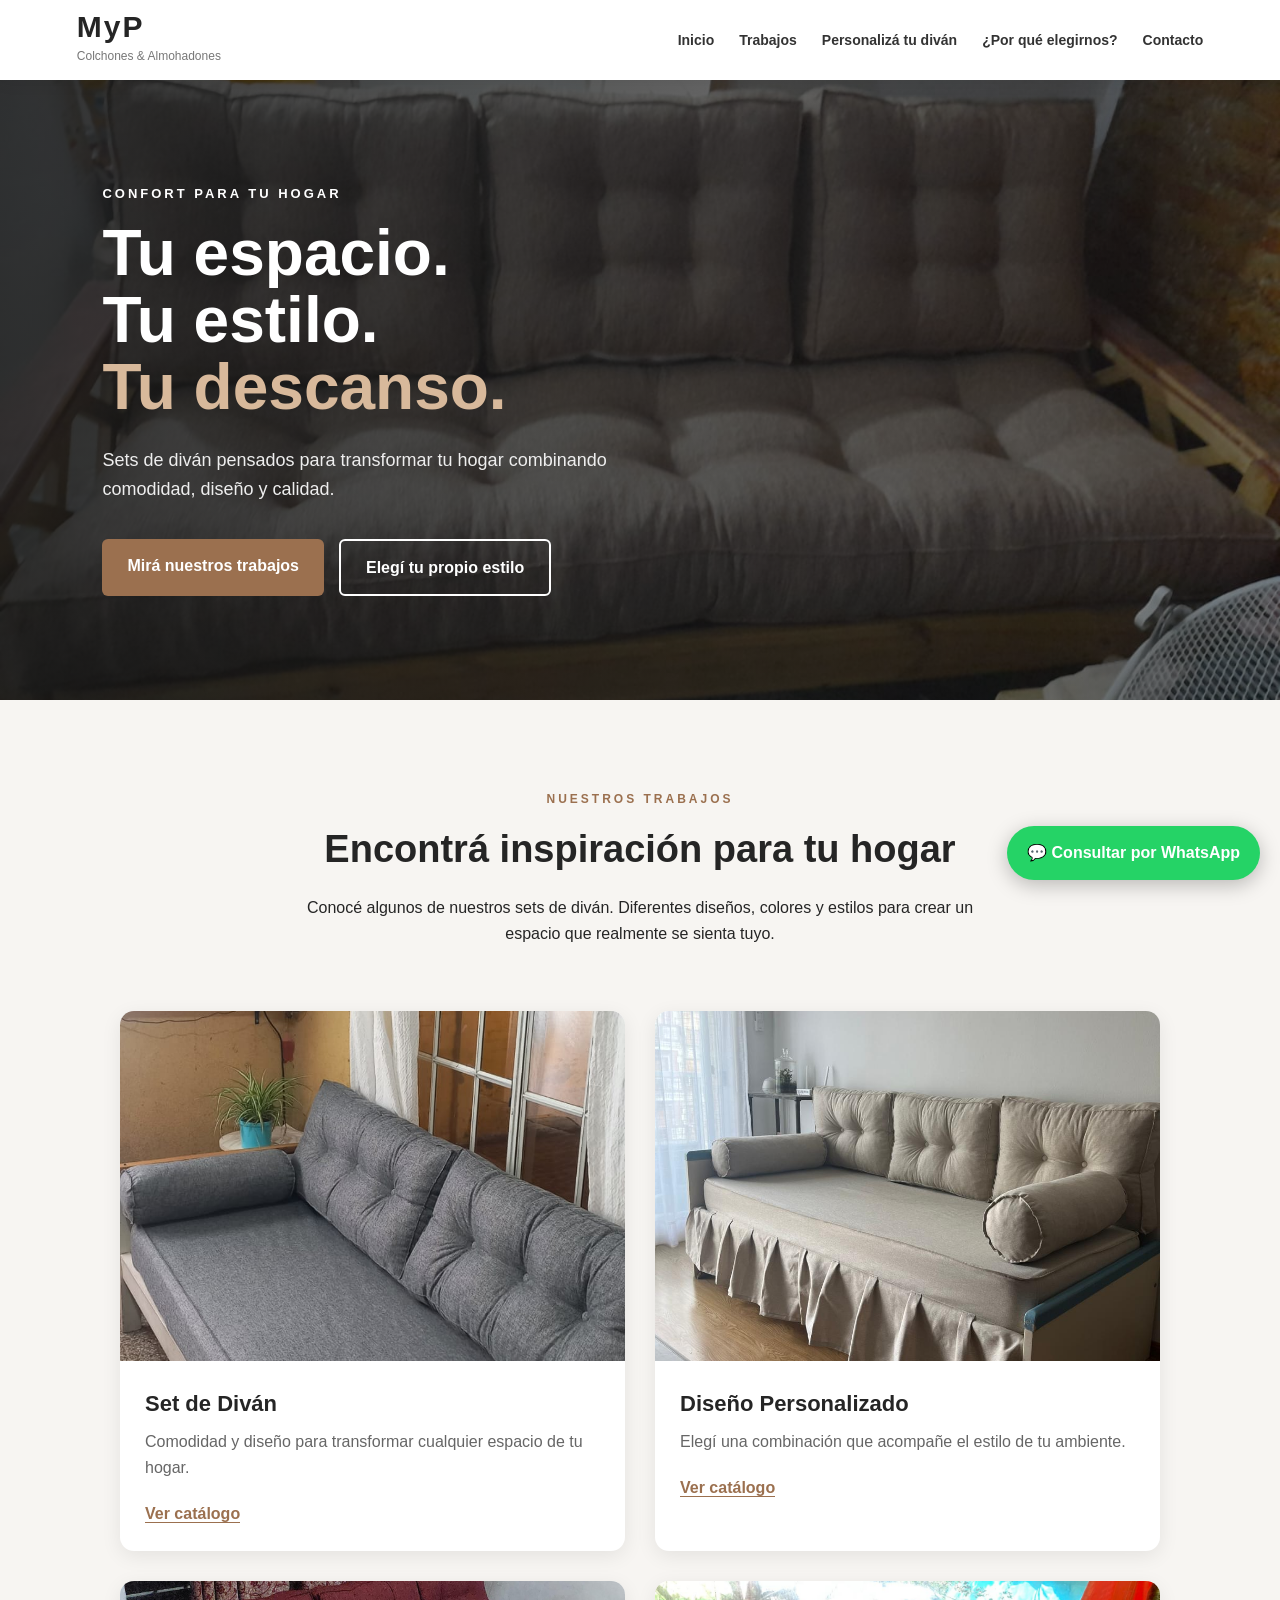
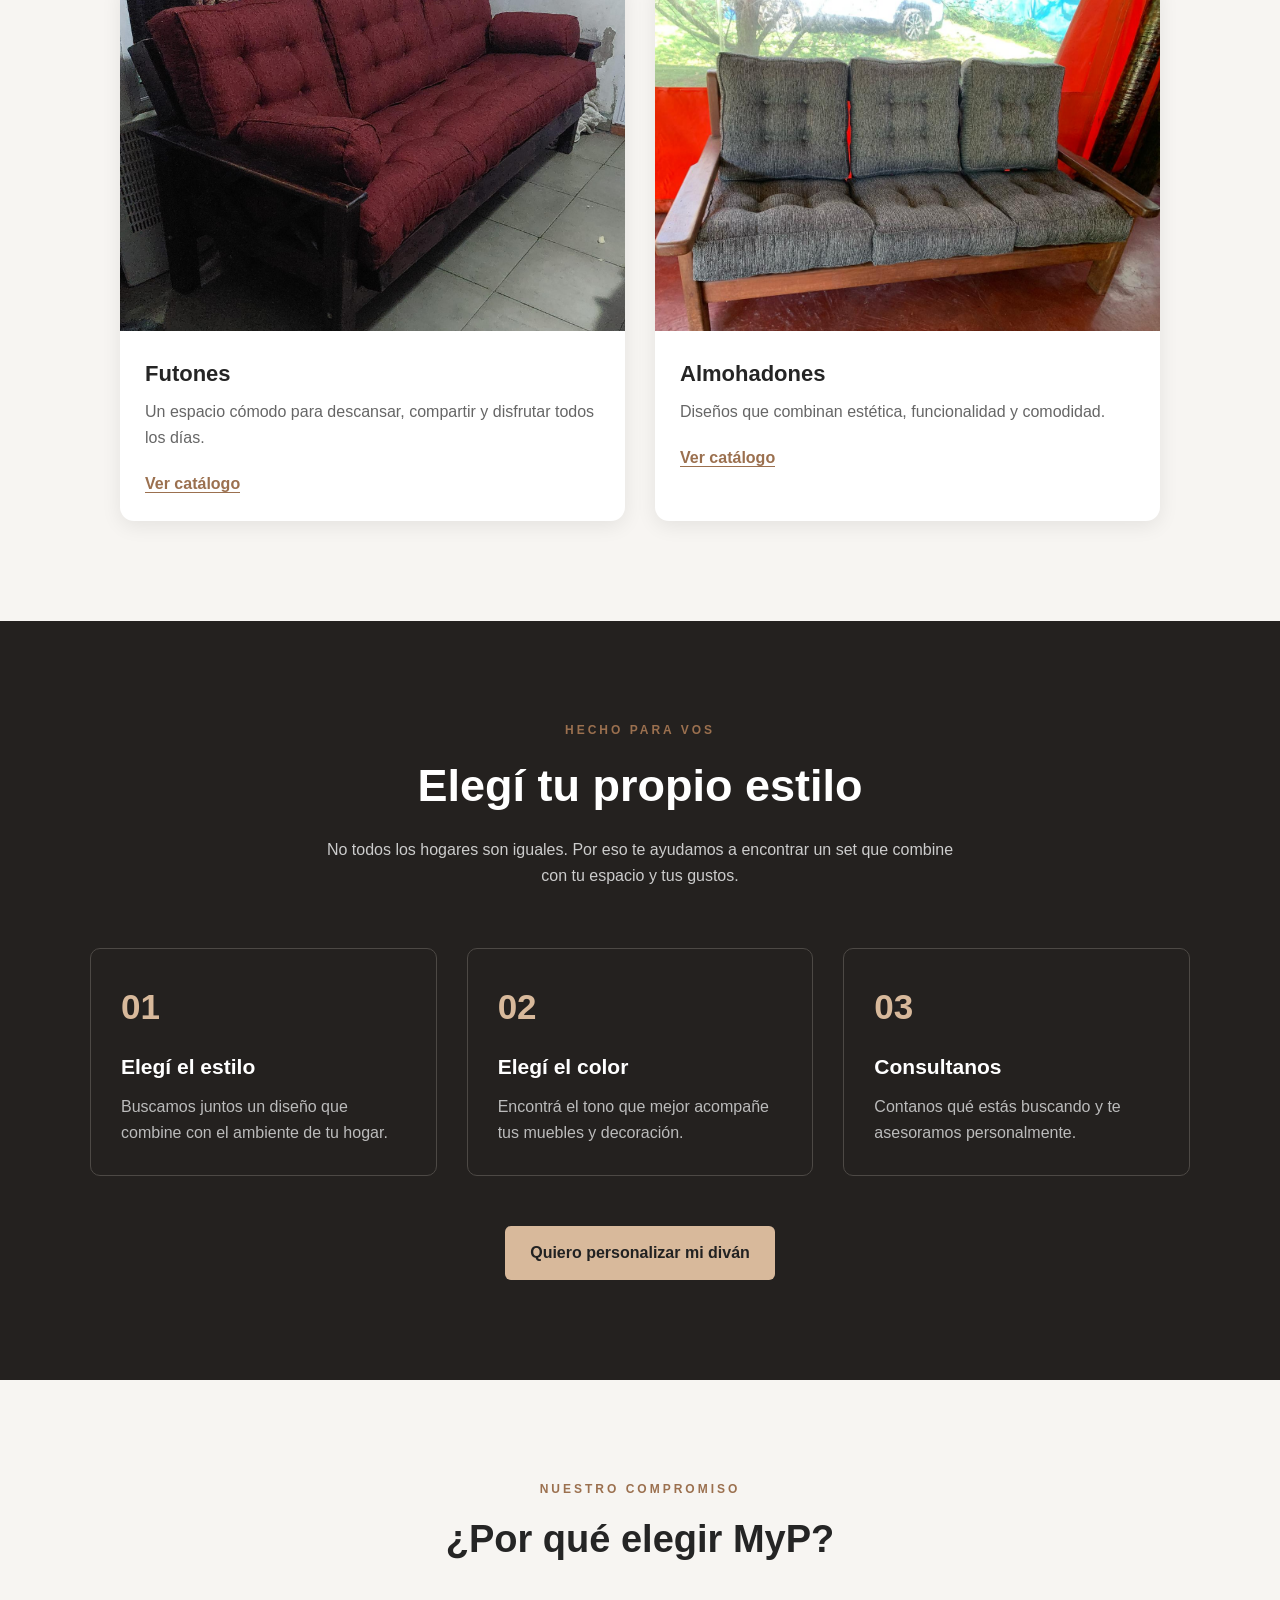
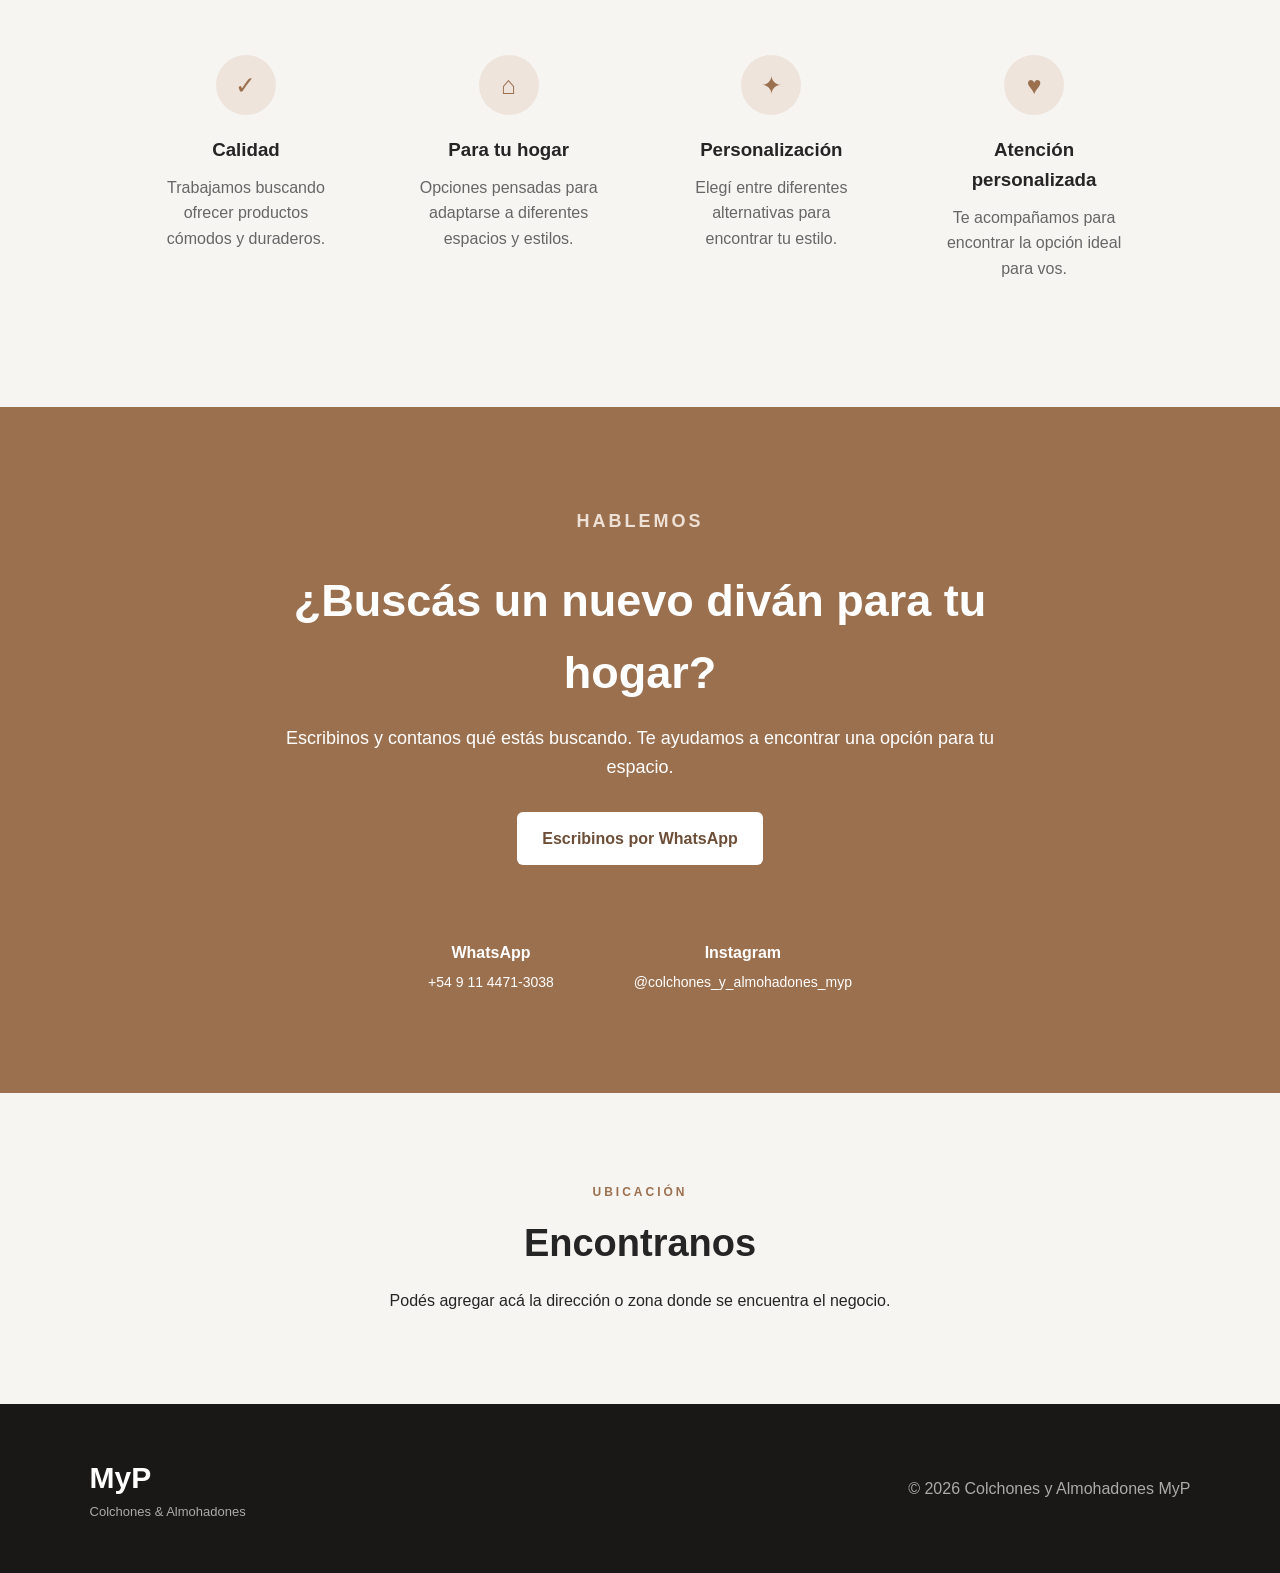
<file: index.html>
<!DOCTYPE html>
<html lang="es">

<head>
    <meta charset="UTF-8">
    <meta name="viewport" content="width=device-width, initial-scale=1.0">

    <title>Colchones y Almohadones MyP</title>

    <link rel="stylesheet" href="css/styles.css">
</head>

<body>

    <!-- =========================
         MENÚ
    ========================== -->

    <header class="header">

        <div class="logo">
            <h1>MyP</h1>
            <span>Colchones & Almohadones</span>
        </div>

        <nav class="menu">
            <a href="#inicio">Inicio</a>
            <a href="#productos">Trabajos</a>
            <a href="#personalizado">Personalizá tu diván</a>
            <a href="#nosotros">¿Por qué elegirnos?</a>
            <a href="#contacto">Contacto</a>
        </nav>

    </header>


    <!-- =========================
         PORTADA
    ========================== -->

    <section id="inicio" class="hero">

        <div class="hero-contenido">

            <p class="hero-etiqueta">CONFORT PARA TU HOGAR</p>

            <h2>
                Tu espacio.<br>
                Tu estilo.<br>
                <span>Tu descanso.</span>
            </h2>

            <p class="hero-texto">
                Sets de diván pensados para transformar tu hogar
                combinando comodidad, diseño y calidad.
            </p>

            <div class="botones">

                <a href="#productos" class="btn">
                    Mirá nuestros trabajos
                </a>

                <a href="#personalizado" class="btn btn-secundario">
                    Elegí tu propio estilo
                </a>

            </div>

        </div>

    </section>


    <!-- =========================
         INTRODUCCIÓN
    ========================== -->

    <section class="introduccion">

        <p class="subtitulo">NUESTROS TRABAJOS</p>

        <h2>Encontrá inspiración para tu hogar</h2>

        <p>
            Conocé algunos de nuestros sets de diván.
            Diferentes diseños, colores y estilos para crear
            un espacio que realmente se sienta tuyo.
        </p>

    </section>


    <!-- =========================
         PRODUCTOS
    ========================== -->

    <section id="productos" class="productos">

        <article class="card">

            <img
                src="img/14.jpeg"
                alt="Set de diván realizado por Colchones y Almohadones MyP"
            >

            <div class="card-contenido">

                <h3>Set de Diván</h3>

                <p>
                    Comodidad y diseño para transformar
                    cualquier espacio de tu hogar.
                </p>

                <a href="catalogo-divan.html" class="consultar">
                    Ver catálogo
                </a>
            </div>

        </article>


        <article class="card">

            <img
                src="img/12.jpeg"
                alt="Set de diván personalizado"
            >

            <div class="card-contenido">

                <h3>Diseño Personalizado</h3>

                <p>
                    Elegí una combinación que acompañe
                    el estilo de tu ambiente.
                </p>

                <a href="catalogo-personalizado.html" class="consultar">
                    Ver catálogo
                </a>

            </div>

        </article>


        <article class="card">

            <img
                src="img/20.jpeg"
                alt="Diván para living"
            >

            <div class="card-contenido">

                <h3>Futones</h3>

                <p>
                    Un espacio cómodo para descansar,
                    compartir y disfrutar todos los días.
                </p>

                <a href="catalogo-confort.html" class="consultar">
                    Ver catálogo
                </a>

            </div>

        </article>


        <article class="card">

            <img
                src="img/21.jpeg"
                alt="Diván moderno"
            >

            <div class="card-contenido">

                <h3>Almohadones</h3>

                <p>
                    Diseños que combinan estética,
                    funcionalidad y comodidad.
                </p>

                <a href="catalogo-moderno.html" class="consultar">
                    Ver catálogo
                </a>

            </div>

        </article>

    </section>


    <!-- =========================
         PERSONALIZACIÓN
    ========================== -->

    <section id="personalizado" class="personalizado">

        <div class="personalizado-contenido">

            <p class="subtitulo">HECHO PARA VOS</p>

            <h2>Elegí tu propio estilo</h2>

            <p class="personalizado-descripcion">
                No todos los hogares son iguales.
                Por eso te ayudamos a encontrar un set
                que combine con tu espacio y tus gustos.
            </p>


            <div class="opciones">

                <div class="opcion">
                    <span>01</span>
                    <h3>Elegí el estilo</h3>
                    <p>
                        Buscamos juntos un diseño que combine
                        con el ambiente de tu hogar.
                    </p>
                </div>


                <div class="opcion">
                    <span>02</span>
                    <h3>Elegí el color</h3>
                    <p>
                        Encontrá el tono que mejor acompañe
                        tus muebles y decoración.
                    </p>
                </div>


                <div class="opcion">
                    <span>03</span>
                    <h3>Consultanos</h3>
                    <p>
                        Contanos qué estás buscando y
                        te asesoramos personalmente.
                    </p>
                </div>

            </div>


            <a
                href="https://wa.me/5491144713038?text=Hola,%20quisiera%20consultarte%20sobre%20las%20opciones%20para%20personalizar%20mi%20set%20de%20divan"
                target="_blank"
                rel="noopener noreferrer"
                class="btn btn-personalizar"
            >
                Quiero personalizar mi diván
            </a>

        </div>

    </section>


    <!-- =========================
         POR QUÉ ELEGIRNOS
    ========================== -->

    <section id="nosotros" class="nosotros">

        <div class="titulo-seccion">

            <p class="subtitulo">NUESTRO COMPROMISO</p>

            <h2>¿Por qué elegir MyP?</h2>

        </div>


        <div class="ventajas">

            <div class="ventaja">

                <div class="icono">✓</div>

                <h3>Calidad</h3>

                <p>
                    Trabajamos buscando ofrecer productos
                    cómodos y duraderos.
                </p>

            </div>


            <div class="ventaja">

                <div class="icono">⌂</div>

                <h3>Para tu hogar</h3>

                <p>
                    Opciones pensadas para adaptarse
                    a diferentes espacios y estilos.
                </p>

            </div>


            <div class="ventaja">

                <div class="icono">✦</div>

                <h3>Personalización</h3>

                <p>
                    Elegí entre diferentes alternativas
                    para encontrar tu estilo.
                </p>

            </div>


            <div class="ventaja">

                <div class="icono">♥</div>

                <h3>Atención personalizada</h3>

                <p>
                    Te acompañamos para encontrar
                    la opción ideal para vos.
                </p>

            </div>

        </div>

    </section>


    <!-- =========================
         CONTACTO
    ========================== -->

    <section id="contacto" class="contacto">

        <div class="contacto-contenido">

            <p class="subtitulo subtitulo-claro">
                HABLEMOS
            </p>

            <h2>¿Buscás un nuevo diván para tu hogar?</h2>

            <p>
                Escribinos y contanos qué estás buscando.
                Te ayudamos a encontrar una opción para tu espacio.
            </p>


            <a
                href="https://wa.me/5491144713038?text=Hola,%20quisiera%20consultarte%20acerca%20de%20un%20set%20de%20divan%20para%20mi%20hogar"
                target="_blank"
                rel="noopener noreferrer"
                class="btn btn-contacto"
            >
                Escribinos por WhatsApp
            </a>


            <div class="datos-contacto">

                <div>
                    <strong>WhatsApp</strong>
                    <p>+54 9 11 4471-3038</p>
                </div>

                <div>
                    <strong>Instagram</strong>
                    <p>@colchones_y_almohadones_myp</p>
                </div>

            </div>

        </div>

    </section>


    <!-- =========================
         UBICACIÓN
    ========================== -->

    <section class="ubicacion">

        <p class="subtitulo">UBICACIÓN</p>

        <h2>Encontranos</h2>

        <p>
            Podés agregar acá la dirección o zona
            donde se encuentra el negocio.
        </p>

        <!--
        Cuando tengamos la dirección podemos
        colocar acá el mapa de Google Maps.
        -->

    </section>


    <!-- =========================
         PIE DE PÁGINA
    ========================== -->

    <footer>

        <div class="footer-logo">

            <h2>MyP</h2>

            <p>Colchones & Almohadones</p>

        </div>

        <p>
            © 2026 Colchones y Almohadones MyP
        </p>

    </footer>


    <!-- =========================
         WHATSAPP FLOTANTE
    ========================== -->

    <a
        href="https://wa.me/5491144713038?text=Hola,%20quisiera%20consultarte%20acerca%20de%20un%20set%20de%20divan%20para%20mi%20hogar"
        target="_blank"
        rel="noopener noreferrer"
        class="whatsapp"
    >
        💬 Consultar por WhatsApp
    </a>


</body>

</html>
</file>
<file: css/styles.css>
/* =========================
   CONFIGURACIÓN GENERAL
========================= */

* {
    margin: 0;
    padding: 0;
    box-sizing: border-box;
}

html {
    scroll-behavior: smooth;
}

body {
    font-family: Arial, Helvetica, sans-serif;
    background: #f7f5f2;
    color: #252525;
    line-height: 1.6;
}

section {
    scroll-margin-top: 90px;
}


/* =========================
   HEADER
========================= */

.header {
    min-height: 80px;
    padding: 12px 6%;

    display: flex;
    justify-content: space-between;
    align-items: center;

    background: rgba(255, 255, 255, 0.97);

    position: sticky;
    top: 0;
    z-index: 1000;

    box-shadow: 0 2px 15px rgba(0, 0, 0, 0.08);
}


.logo h1 {
    font-size: 30px;
    line-height: 1;
    letter-spacing: 2px;
}

.logo span {
    font-size: 12px;
    color: #777;
}


.menu {
    display: flex;
    align-items: center;
    gap: 25px;
}

.menu a {
    color: #333;
    text-decoration: none;
    font-size: 14px;
    font-weight: bold;
    transition: 0.3s;
}

.menu a:hover {
    color: #9b704f;
}


/* =========================
   HERO
========================= */

.hero {
    min-height: 620px;

    display: flex;
    align-items: center;

    padding: 80px 8%;

    background:
        linear-gradient(
            90deg,
            rgba(20,20,20,.85),
            rgba(20,20,20,.50)
        ),
        url("../img/Portada.jpeg");

    background-size: cover;
    background-position: center;

    color: white;
}


.hero-contenido {
    max-width: 650px;
}


.hero-etiqueta {
    font-size: 13px;
    font-weight: bold;
    letter-spacing: 3px;
    margin-bottom: 15px;
}


.hero h2 {
    font-size: 64px;
    line-height: 1.05;
    margin-bottom: 25px;
}


.hero h2 span {
    color: #d8b99b;
}


.hero-texto {
    max-width: 550px;
    font-size: 18px;
    color: #eeeeee;
}


/* =========================
   BOTONES
========================= */

.botones {
    margin-top: 35px;

    display: flex;
    flex-wrap: wrap;
    gap: 15px;
}


.btn {
    display: inline-block;

    background: #9b704f;
    color: white;

    padding: 14px 25px;

    border-radius: 6px;

    text-decoration: none;
    font-weight: bold;

    transition: 0.3s;
}


.btn:hover {
    transform: translateY(-3px);
    background: #7d593e;
}


.btn-secundario {
    background: transparent;
    border: 2px solid white;
}


.btn-secundario:hover {
    background: white;
    color: #222;
}


/* =========================
   INTRODUCCIÓN
========================= */

.introduccion {
    max-width: 750px;

    margin: auto;

    padding: 90px 20px 45px;

    text-align: center;
}


.subtitulo {
    color: #9b704f;

    font-size: 12px;
    font-weight: bold;

    letter-spacing: 3px;

    margin-bottom: 10px;
}


.introduccion h2,
.titulo-seccion h2,
.ubicacion h2 {

    font-size: 38px;
    margin-bottom: 15px;
}


/* =========================
   PRODUCTOS
========================= */

.productos {

    max-width: 1100px;

    margin: auto;

    padding: 20px 30px 100px;

    display: grid;

    grid-template-columns: repeat(2, 1fr);

    gap: 30px;
}


.card {
    background: white;

    border-radius: 14px;

    overflow: hidden;

    box-shadow: 0 5px 20px rgba(0,0,0,.08);

    transition: .3s;
}


.card:hover {
    transform: translateY(-8px);

    box-shadow: 0 15px 35px rgba(0,0,0,.15);
}


.card img {

    width: 100%;
    height: 350px;

    object-fit: cover;

    display: block;
}


.card-contenido {
    padding: 25px;
}


.card-contenido h3 {
    font-size: 22px;
    margin-bottom: 8px;
}


.card-contenido p {
    color: #666;
    margin-bottom: 20px;
}


.consultar {
    color: #9b704f;

    font-weight: bold;

    text-decoration: none;

    border-bottom: 1px solid #9b704f;
}


/* =========================
   PERSONALIZACIÓN
========================= */

.personalizado {

    background: #24211f;

    color: white;

    padding: 100px 7%;
}


.personalizado-contenido {

    max-width: 1100px;

    margin: auto;

    text-align: center;
}


.personalizado h2 {

    font-size: 45px;

    margin-bottom: 15px;
}


.personalizado-descripcion {

    max-width: 650px;

    margin: 0 auto 60px;

    color: #ccc;
}


.opciones {

    display: grid;

    grid-template-columns: repeat(3, 1fr);

    gap: 30px;

    margin-bottom: 50px;
}


.opcion {

    text-align: left;

    padding: 30px;

    border: 1px solid #4d4945;

    border-radius: 10px;
}


.opcion span {

    color: #d8b99b;

    font-size: 35px;

    font-weight: bold;
}


.opcion h3 {

    margin: 15px 0 10px;

    font-size: 21px;
}


.opcion p {

    color: #bbb;
}


.btn-personalizar {
    background: #d8b99b;
    color: #222;
}


/* =========================
   POR QUÉ ELEGIRNOS
========================= */

.nosotros {

    padding: 100px 7%;

    max-width: 1200px;

    margin: auto;
}


.titulo-seccion {

    text-align: center;

    margin-bottom: 60px;
}


.ventajas {

    display: grid;

    grid-template-columns: repeat(4, 1fr);

    gap: 30px;
}


.ventaja {

    text-align: center;

    padding: 25px;
}


.icono {

    width: 60px;
    height: 60px;

    margin: 0 auto 20px;

    display: flex;

    align-items: center;
    justify-content: center;

    border-radius: 50%;

    background: #eee4dc;

    color: #9b704f;

    font-size: 25px;
}


.ventaja h3 {
    margin-bottom: 10px;
}


.ventaja p {
    color: #666;
}


/* =========================
   CONTACTO
========================= */

.contacto {

    background: #9b704f;

    color: white;

    padding: 100px 20px;

    text-align: center;
}


.contacto-contenido {

    max-width: 750px;

    margin: auto;
}


.subtitulo-claro {
    color: #eee0d4;
}


.contacto h2 {

    font-size: 45px;

    margin-bottom: 15px;
}


.contacto-contenido > p {

    margin-bottom: 30px;

    font-size: 18px;
}


.btn-contacto {

    background: white;

    color: #6d4e38;

    margin-bottom: 45px;
}


.btn-contacto:hover {

    background: #f1ece8;

    color: #6d4e38;
}


.datos-contacto {

    display: flex;

    justify-content: center;

    gap: 80px;

    margin-top: 30px;
}


.datos-contacto p {

    font-size: 14px;

    margin-top: 5px;
}


/* =========================
   UBICACIÓN
========================= */

.ubicacion {

    padding: 90px 20px;

    text-align: center;
}


/* =========================
   FOOTER
========================= */

footer {

    background: #191817;

    color: #aaa;

    padding: 50px 7%;

    display: flex;

    justify-content: space-between;

    align-items: center;
}


.footer-logo h2 {

    color: white;

    font-size: 30px;
}


.footer-logo p {
    font-size: 13px;
}


/* =========================
   WHATSAPP FLOTANTE
========================= */

.whatsapp {

    position: fixed;

    right: 20px;
    bottom: 20px;

    z-index: 2000;

    background: #25D366;

    color: white;

    padding: 14px 20px;

    border-radius: 50px;

    text-decoration: none;

    font-weight: bold;

    box-shadow: 0 5px 20px rgba(0,0,0,.25);

    transition: .3s;
}


.whatsapp:hover {

    transform: translateY(-4px);

    box-shadow: 0 8px 25px rgba(0,0,0,.3);
}


/* =========================
   TABLETS
========================= */

@media (max-width: 900px) {

    .header {
        flex-direction: column;
        gap: 15px;
    }

    .menu {
        flex-wrap: wrap;
        justify-content: center;
    }

    .hero h2 {
        font-size: 50px;
    }

    .ventajas {
        grid-template-columns: repeat(2, 1fr);
    }

    .opciones {
        grid-template-columns: 1fr;
    }

}


/* =========================
   CELULARES
========================= */

@media (max-width: 650px) {

    .header {
        position: relative;
    }

    .menu {
        gap: 12px;
    }

    .menu a {
        font-size: 12px;
    }

    .hero {
        min-height: 550px;
        padding: 60px 25px;
    }

    .hero h2 {
        font-size: 42px;
    }

    .hero-texto {
        font-size: 16px;
    }

    .botones {
        flex-direction: column;
    }

    .btn {
        text-align: center;
    }

    .productos {
        grid-template-columns: 1fr;
        padding: 20px 20px 70px;
    }

    .card img {
        height: 280px;
    }

    .ventajas {
        grid-template-columns: 1fr;
    }

    .contacto h2 {
        font-size: 34px;
    }

    .datos-contacto {
        flex-direction: column;
        gap: 20px;
    }

    footer {
        flex-direction: column;
        text-align: center;
        gap: 20px;
    }

    .whatsapp {
        right: 12px;
        bottom: 12px;

        padding: 12px 16px;

        font-size: 13px;
    }

}
</file>
